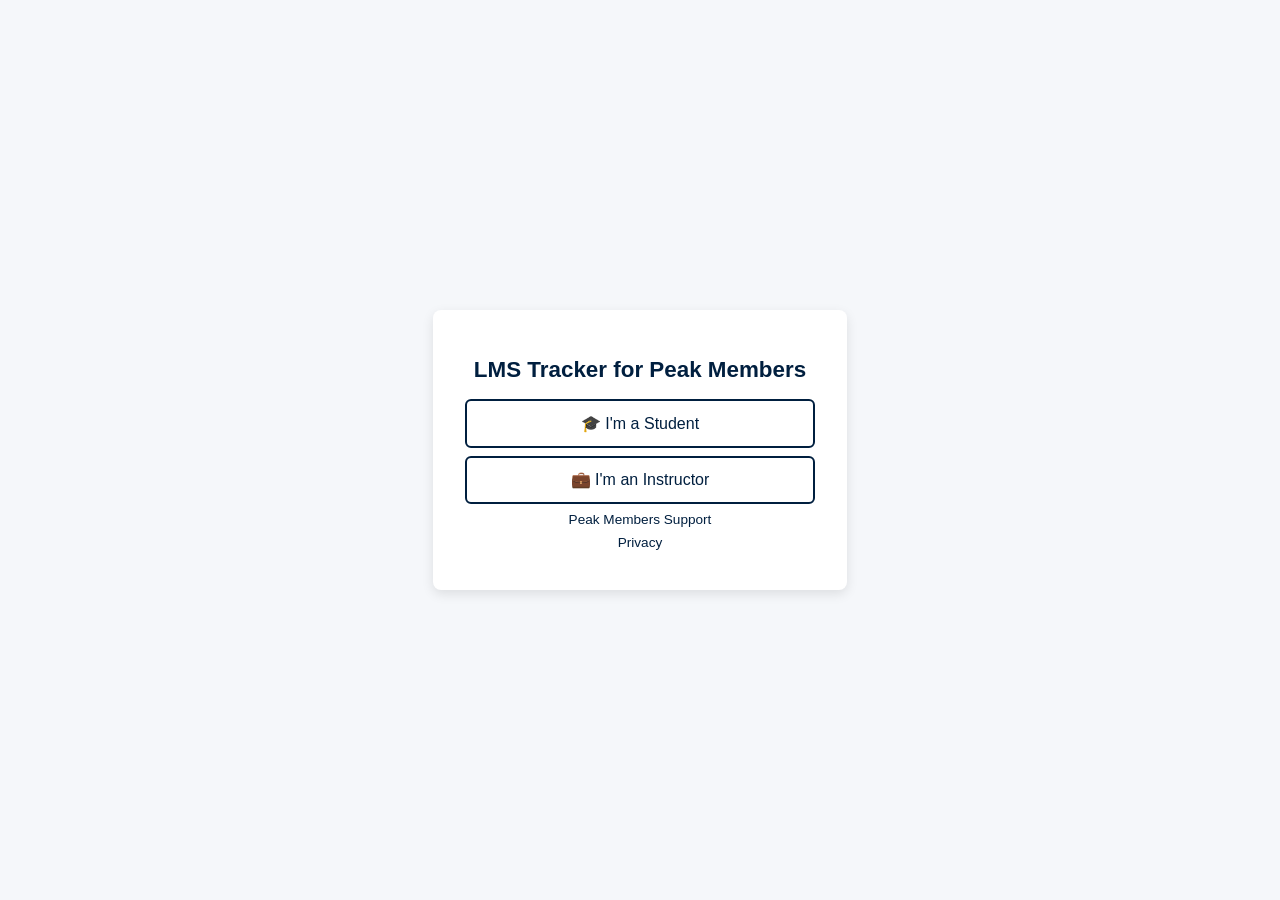
<file: Login Page 2.0/index.html>
<!doctype html>
<html lang="en">
  <head>
    <meta charset="UTF-8" />
    <title>LMS Login Page</title>
    <link rel="stylesheet" href="style.css" />
  </head>
  <body>
    <div class="container" id="selection">
      <h1>LMS Tracker for Peak Members</h1>
      <button class="btn student" onclick="showStudentLogin()">
        🎓 I'm a Student
      </button>
      <button class="btn instructor" onclick="showInstructorLogin()">
        💼 I'm an Instructor
      </button>
      <a href="#" class="link">Peak Members Support</a>
      <a href="#" class="link">Privacy</a>
    </div>

    <div class="container" id="studentLogin" style="display: none">
      <h1>Student Access<br /><small>Peak Members Portal</small></h1>
      
      <form action="../includes/login_process.php" method="POST">
        <div class="form-group">
          <label for="studentUsername">Username or Email</label>
          <input
            type="text"
            name="username"
            id="studentUsername"
            required
            placeholder="Enter your Peak Member ID or email"
          />
        </div>
        <div class="form-group">
          <label for="studentPassword">Password</label>
          <input 
            type="password" 
            name="password" 
            id="studentPassword" 
            required 
            placeholder="********" 
          />
        </div>
        <a href="#" class="link">Forgot password?</a>
        <p class="note">Peak Members: Use your organization credentials</p>
        
        <button type="submit" class="btn active">
          Sign In to Dashboard
        </button>
      </form>

      <a href="signup.html" class="link" style="color: #007bff; font-weight: bold;">New Peak Member? Register here</a>
      <a href="#" class="link" onclick="backToSelection()">← Back to selection</a>
    </div>

    <div class="container" id="instructorLogin" style="display: none">
      <h1>Instructor Access<br /><small>Peak Members Portal</small></h1>
      
      <form action="../includes/login_process.php" method="POST">
        <div class="form-group">
          <label for="instructorUsername">Username or Email</label>
          <input
            type="text"
            name="username"
            id="instructorUsername"
            required
            placeholder="Enter your Instructor ID or email"
          />
        </div>
        <div class="form-group">
          <label for="instructorPassword">Password</label>
          <input 
            type="password" 
            name="password" 
            id="instructorPassword" 
            required 
            placeholder="********" 
          />
        </div>
        <a href="#" class="link">Forgot password?</a>
        <p class="note">Peak Members: Use your organization credentials</p>
        
        <button type="submit" class="btn active">
          Sign In to Dashboard
        </button>
      </form>

      <a href="signup.html" class="link" style="color: #007bff; font-weight: bold;">New Instructor? Register here</a>
      <a href="#" class="link" onclick="backToSelection()">← Back to selection</a>
    </div>

    <script src="script.js"></script>
  </body>
</html>
</file>
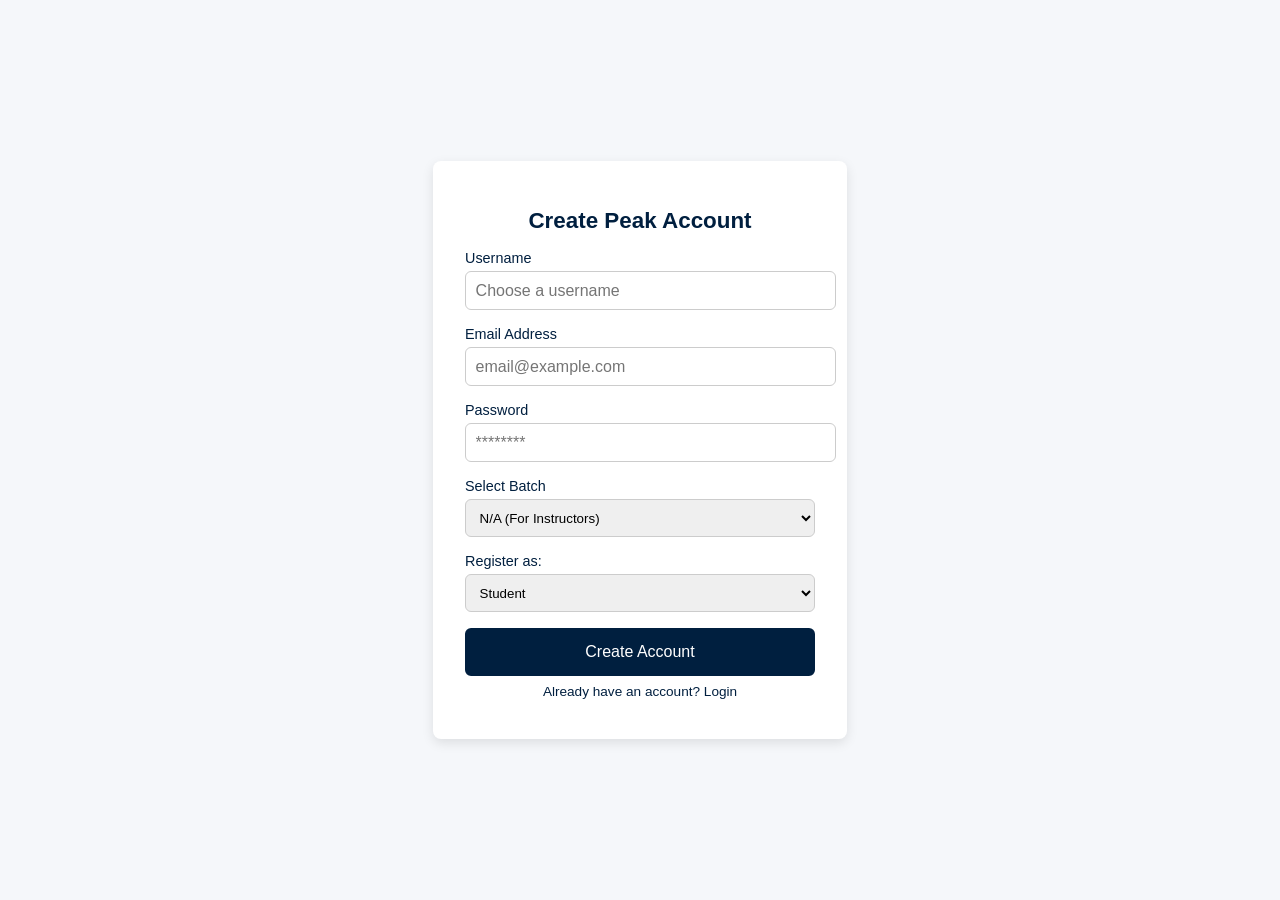
<file: Login Page 2.0/signup.html>
<!doctype html>
<html lang="en">
<head>
    <meta charset="UTF-8">
    <title>LMS Sign Up</title>
    <link rel="stylesheet" href="style.css">
</head>
<body>
    <div class="container">
        <h1>Create Peak Account</h1>
        <form action="../includes/signup_process.php" method="POST">
            <div class="form-group">
                <label>Username</label>
                <input type="text" name="username" required placeholder="Choose a username">
            </div>
            <div class="form-group">
                <label>Email Address</label>
                <input type="email" name="email" required placeholder="email@example.com">
            </div>
            <div class="form-group">
                <label>Password</label>
                <input type="password" name="password" required placeholder="********">
            </div>
            <div class="form-group">
    <label>Select Batch</label>
    <select name="batch" style="width: 100%; padding: 0.6rem; border: 1px solid #ccc; border-radius: 6px;">
        <option value="">N/A (For Instructors)</option>
        <option value="Batch 1">Batch 1</option>
        <option value="Batch 2">Batch 2</option>
    </select>
</div>
            <div class="form-group">
                <label>Register as:</label>
                <select name="role" required style="width: 100%; padding: 0.6rem; border: 1px solid #ccc; border-radius: 6px;">
    <option value="student">Student</option>
    <option value="instructor">Instructor</option>
</select>
            </div>
            <button type="submit" class="btn active">Create Account</button>
        </form>
        <a href="index.html" class="link">Already have an account? Login</a>
        
    </div>
</body>
</html>
</file>
<file: Login Page 2.0/style.css>
body {
  font-family: Arial, sans-serif;
  background: #f5f7fa;
  margin: 0;
  padding: 0;
  display: flex;
  justify-content: center;
  align-items: center;
  height: 100vh;
}

.container {
  background: #fff;
  padding: 2rem;
  border-radius: 8px;
  box-shadow: 0 4px 12px rgba(0,0,0,0.1);
  width: 350px;
  text-align: center;
}

h1 {
  font-size: 1.4rem;
  margin-bottom: 1rem;
  color: #001f3f; /* Navy Blue */
}

small {
  font-size: 0.9rem;
  color: #555;
}

.btn {
  display: block;
  width: 100%;
  padding: 0.8rem;
  margin: 0.5rem 0;
  border: 2px solid #001f3f;
  border-radius: 6px;
  font-size: 1rem;
  cursor: pointer;
  transition: background 0.3s, color 0.3s;
  background: #fff;
  color: #001f3f;
}

.btn:hover {
  background: #001f3f;
  color: #fff;
}

.btn.active {
  background: #001f3f;
  color: #fff;
}

.form-group {
  text-align: left;
  margin-bottom: 1rem;
}

label {
  display: block;
  font-size: 0.9rem;
  margin-bottom: 0.3rem;
  color: #001f3f;
}

input {
  width: 100%;
  padding: 0.6rem;
  border: 1px solid #ccc;
  border-radius: 6px;
  font-size: 1rem;
}

.link {
  display: block;
  margin: 0.5rem 0;
  font-size: 0.85rem;
  color: #001f3f;
  text-decoration: none;
}

.link:hover {
  text-decoration: underline;
}

.note {
  font-size: 0.85rem;
  color: #666;
}

.dashboard {
  font-size: 1rem;
  color: #333;
}
</file>
